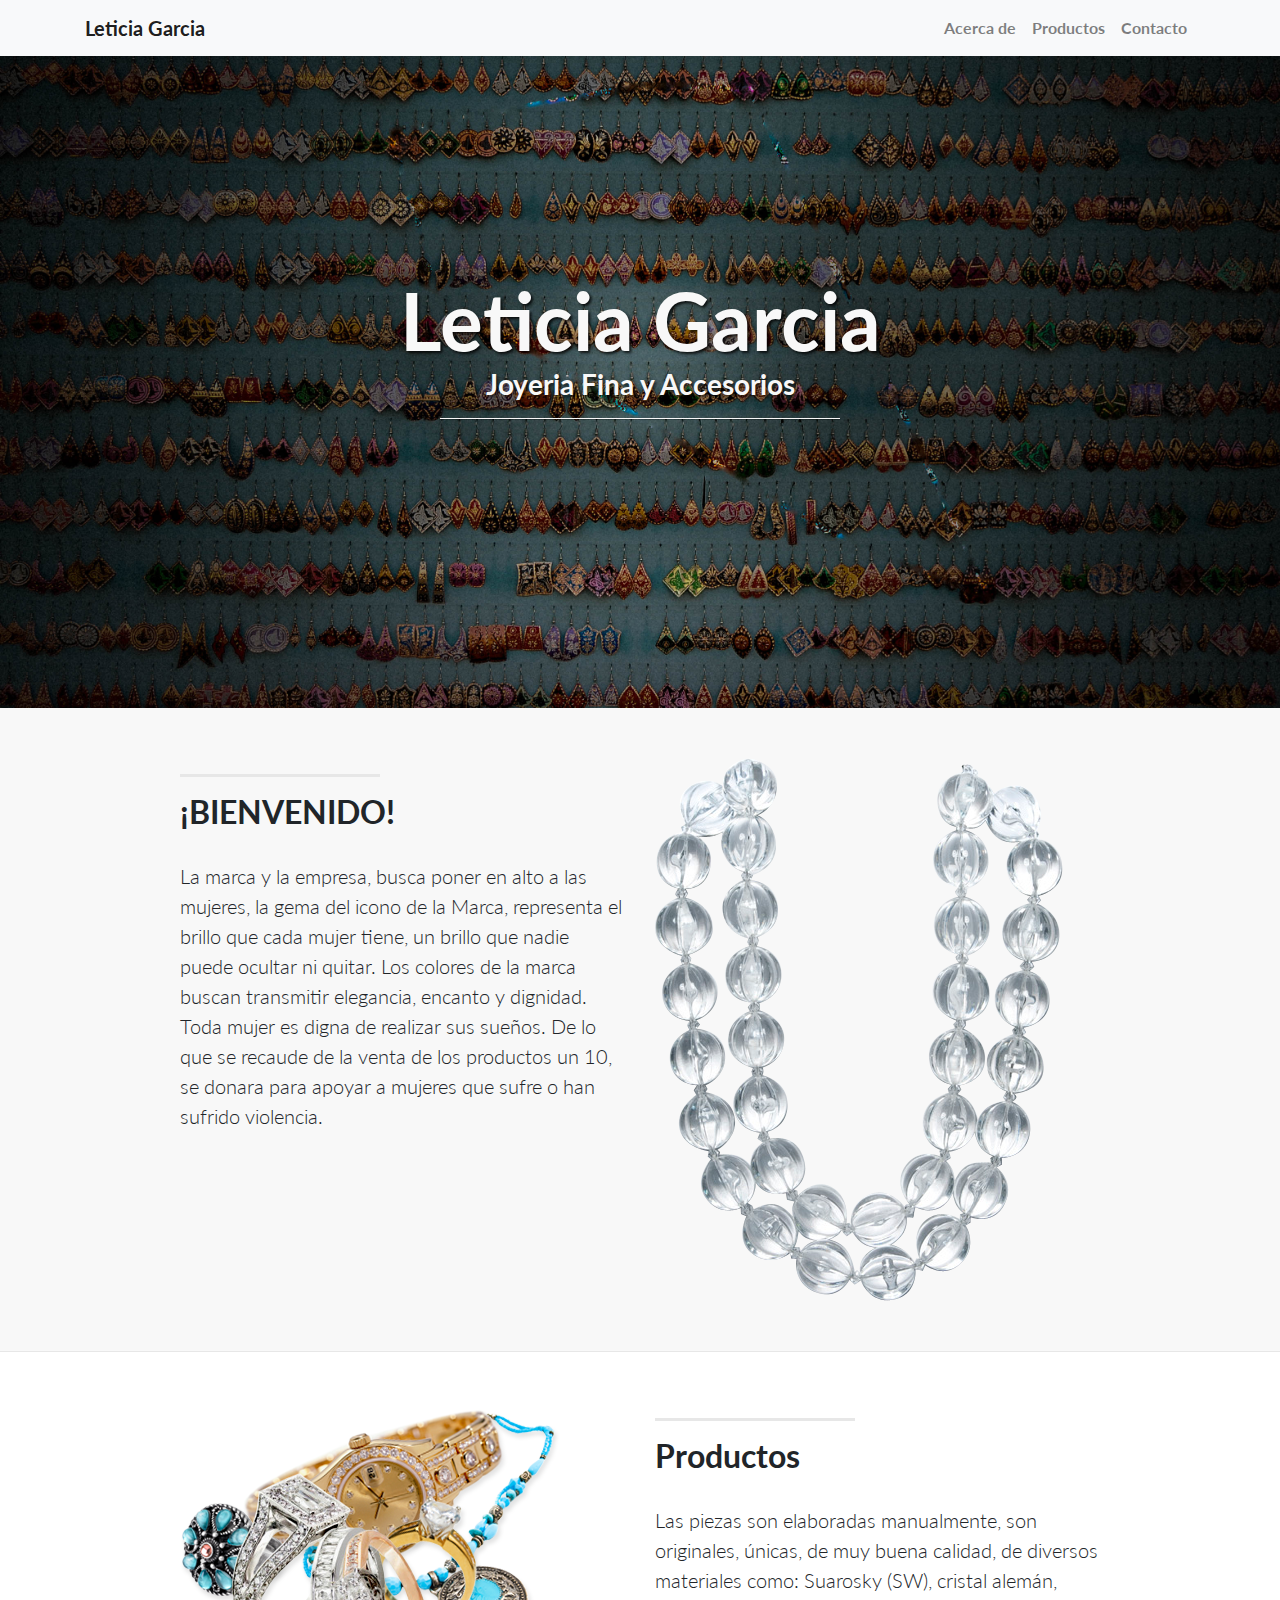
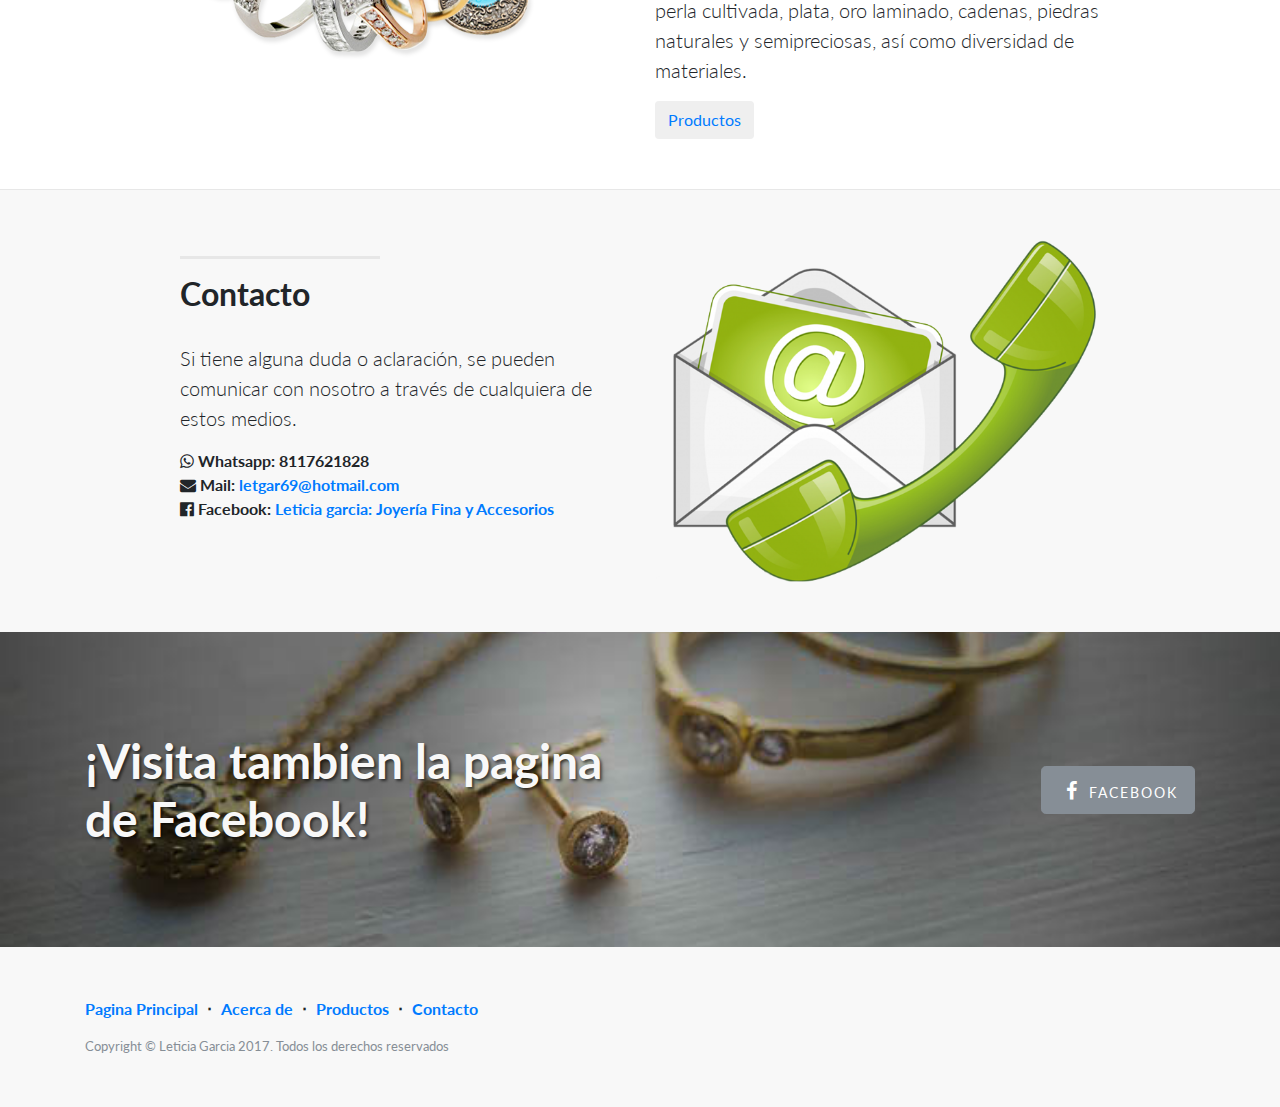
<file: index.html>
<!DOCTYPE html>
<html lang="en">

  <head>

    <meta charset="utf-8">
    <meta name="viewport" content="width=device-width, initial-scale=1, shrink-to-fit=no">
    <meta name="description" content="">
    <meta name="author" content="">

    <title>Leticia Garcia: Joyeria Fina y Accesorios</title>

    <!-- Bootstrap core CSS -->
    <link href="vendor/bootstrap/css/bootstrap.min.css" rel="stylesheet">

    <!-- Custom fonts for this template -->
    <link href="vendor/font-awesome/css/font-awesome.min.css" rel="stylesheet" type="text/css">
    <link href="https://fonts.googleapis.com/css?family=Lato:300,400,700,300italic,400italic,700italic" rel="stylesheet" type="text/css">

    <!-- Custom styles for this template -->
    <link href="css/landing-page.css" rel="stylesheet">

  </head>

  <body>

    <!-- Navigation -->
    <nav class="navbar navbar-expand-lg navbar-light bg-light fixed-top">
      <div class="container">
        <a class="navbar-brand" href="#top">Leticia Garcia</a>
        <button class="navbar-toggler" type="button" data-toggle="collapse" data-target="#navbarResponsive" aria-controls="navbarResponsive" aria-expanded="false" aria-label="Toggle navigation">
          <span class="navbar-toggler-icon"></span>
        </button>
        <div class="collapse navbar-collapse" id="navbarResponsive">
          <ul class="navbar-nav ml-auto">
            <li class="nav-item">
              <a class="nav-link" href="#acerca">Acerca de</a>
            </li>
            <li class="nav-item">
              <a class="nav-link" href="#productos">Productos</a>
            </li>
            <li class="nav-item">
              <a class="nav-link" href="#contacto">Contacto</a>
            </li>
          </ul>
        </div>
      </div>
    </nav>

    <!-- Header -->
    <header id="top" class="intro-header">
      <div class="container">
        <div class="intro-message">
            <h1>Leticia Garcia</h1>
            <h3>Joyeria Fina y Accesorios</h3>
            <hr class="intro-divider">

<!--           <ul class="list-inline intro-social-buttons">
            <li class="list-inline-item">
              <a href="#" class="btn btn-secondary btn-lg">
                <i class="fa fa-twitter fa-fw"></i>
                <span class="network-name">Twitter</span>
              </a>
            </li>
            <li class="list-inline-item">
              <a href="#" class="btn btn-secondary btn-lg">
                <i class="fa fa-github fa-fw"></i>
                <span class="network-name">Github</span>
              </a>
            </li>
            <li class="list-inline-item">
              <a href="#" class="btn btn-secondary btn-lg">
                <i class="fa fa-linkedin fa-fw"></i>
                <span class="network-name">Linkedin</span>
              </a>
            </li>
          </ul> -->
        </div>
      </div>
    </header>

    <!-- Page Content -->
    <section id="acerca" class="content-section-a">

      <div class="container">
        <div class="row">
          <div class="col-lg-5 ml-auto">
            <hr class="section-heading-spacer">
            <div class="clearfix"></div>
            <h2 class="section-heading">¡BIENVENIDO!</h2>
            <p class="lead">La marca y la empresa, busca poner en alto a las mujeres, la gema del icono de la Marca, representa el brillo que cada mujer tiene, un brillo que nadie puede ocultar ni quitar. Los colores de la marca buscan transmitir elegancia, encanto y dignidad. Toda mujer es digna de realizar sus sueños. De lo que se recaude de la venta de los productos un 10, se donara para apoyar a mujeres que sufre o han sufrido violencia.</p>
          </div>
          <div class="col-lg-5 mr-auto">
            <img class="img-fluid" src="img/collar.jpg" alt="">
          </div>
        </div>

      </div>
      <!-- /.container -->
    </section>

    <section id="productos" class="content-section-b">

      <div class="container">

        <div class="row">
          <div class="col-lg-5 mr-auto order-lg-2">
            <hr class="section-heading-spacer">
            <div class="clearfix"></div>
            <h2 class="section-heading">Productos</h2>
            <p class="lead">Las piezas son elaboradas manualmente, son originales, únicas, de muy buena calidad, de diversos materiales como: Suarosky (SW), cristal alemán, perla cultivada, plata, oro laminado, cadenas, piedras naturales y semipreciosas, así como diversidad de materiales.</p>

            <button type ="button" class="btn btn-default"><a href="clean/productos.html">Productos</a></button>
          </div>
          <div class="col-lg-5 ml-auto order-lg-1">
            <img class="img-fluid" src="img/items.png" alt="">
          </div>
        </div>

      </div>
      <!-- /.container -->

    </section>
    <!-- /.content-section-b -->

    <section id="contacto" class="content-section-a">

      <div class="container">

        <div class="row">
          <div class="col-lg-5 ml-auto">
            <hr class="section-heading-spacer">
            <div class="clearfix"></div>
            <h2 class="section-heading">Contacto</h2>
            <p class="lead">
                Si tiene alguna duda o aclaración, se pueden comunicar con nosotro a través de cualquiera de estos medios. 
                <br>
              <ul class="list-unstyled">
                <li>
                  <i class="fa fa-whatsapp" aria-hidden="true"></i> Whatsapp: 8117621828
                </li>
                <li>
                  <i class="fa fa-envelope" aria-hidden="true"></i> Mail: <a href="mailto:letgar69@hotmail.com">letgar69@hotmail.com</a>
                </li>
                <li>
                  <i class="fa fa-facebook-official" aria-hidden="true"></i> Facebook: <a href="https://www.facebook.com/LeticiaGarciaJoyeria/">Leticia garcia: Joyería Fina y Accesorios</a>
                </li>
              </ul>
            </p>
          </div>
          <div class="col-lg-5 mr-auto ">
            <img class="img-fluid" src="img/contacto.jpg" alt="">
          </div>
        </div>

      </div>
      <!-- /.container -->

    </section>
    <!-- /.content-section-a -->

    <aside class="banner">

      <div class="container">

        <div class="row">
          <div class="col-lg-6 my-auto">
            <h2>¡Visita tambien la pagina de Facebook!</h2>
          </div>
          <div class="col-lg-6 my-auto">
            <ul class="list-inline banner-social-buttons">
              <li class="list-inline-item">
                <a href="https://www.facebook.com/LeticiaGarciaJoyeria/" class="btn btn-secondary btn-lg">
                  <i class="fa fa-facebook fa-fw"></i>
                  <span class="network-name">Facebook</span>
                </a>
              </li>
<!--               <li class="list-inline-item">
                <a href="#" class="btn btn-secondary btn-lg">
                  <i class="fa fa-github fa-fw"></i>
                  <span class="network-name">Github</span>
                </a>
              </li>
              <li class="list-inline-item">
                <a href="#" class="btn btn-secondary btn-lg">
                  <i class="fa fa-linkedin fa-fw"></i>
                  <span class="network-name">Linkedin</span>
                </a>
              </li> -->
            </ul>
          </div>
        </div>

      </div>
      <!-- /.container -->

    </aside>
    <!-- /.banner -->

    <!-- Footer -->
    <footer>
      <div class="container">
        <ul class="list-inline">
          <li class="list-inline-item">
            <a href="#top">Pagina Principal</a>
          </li>
          <li class="footer-menu-divider list-inline-item">&sdot;</li>
          <li class="list-inline-item">
            <a href="#acerca">Acerca de</a>
          </li>
          <li class="footer-menu-divider list-inline-item">&sdot;</li>
          <li class="list-inline-item">
            <a href="#productos">Productos</a>
          </li>
          <li class="footer-menu-divider list-inline-item">&sdot;</li>
          <li class="list-inline-item">
            <a href="#contacto">Contacto</a>
          </li>
        </ul>
        <p class="copyright text-muted small">Copyright &copy; Leticia Garcia 2017. Todos los derechos reservados</p>
      </div>
    </footer>

    <!-- Bootstrap core JavaScript -->
    <script src="vendor/jquery/jquery.min.js"></script>
    <script src="vendor/bootstrap/js/bootstrap.bundle.min.js"></script>

  </body>

</html>
</file>
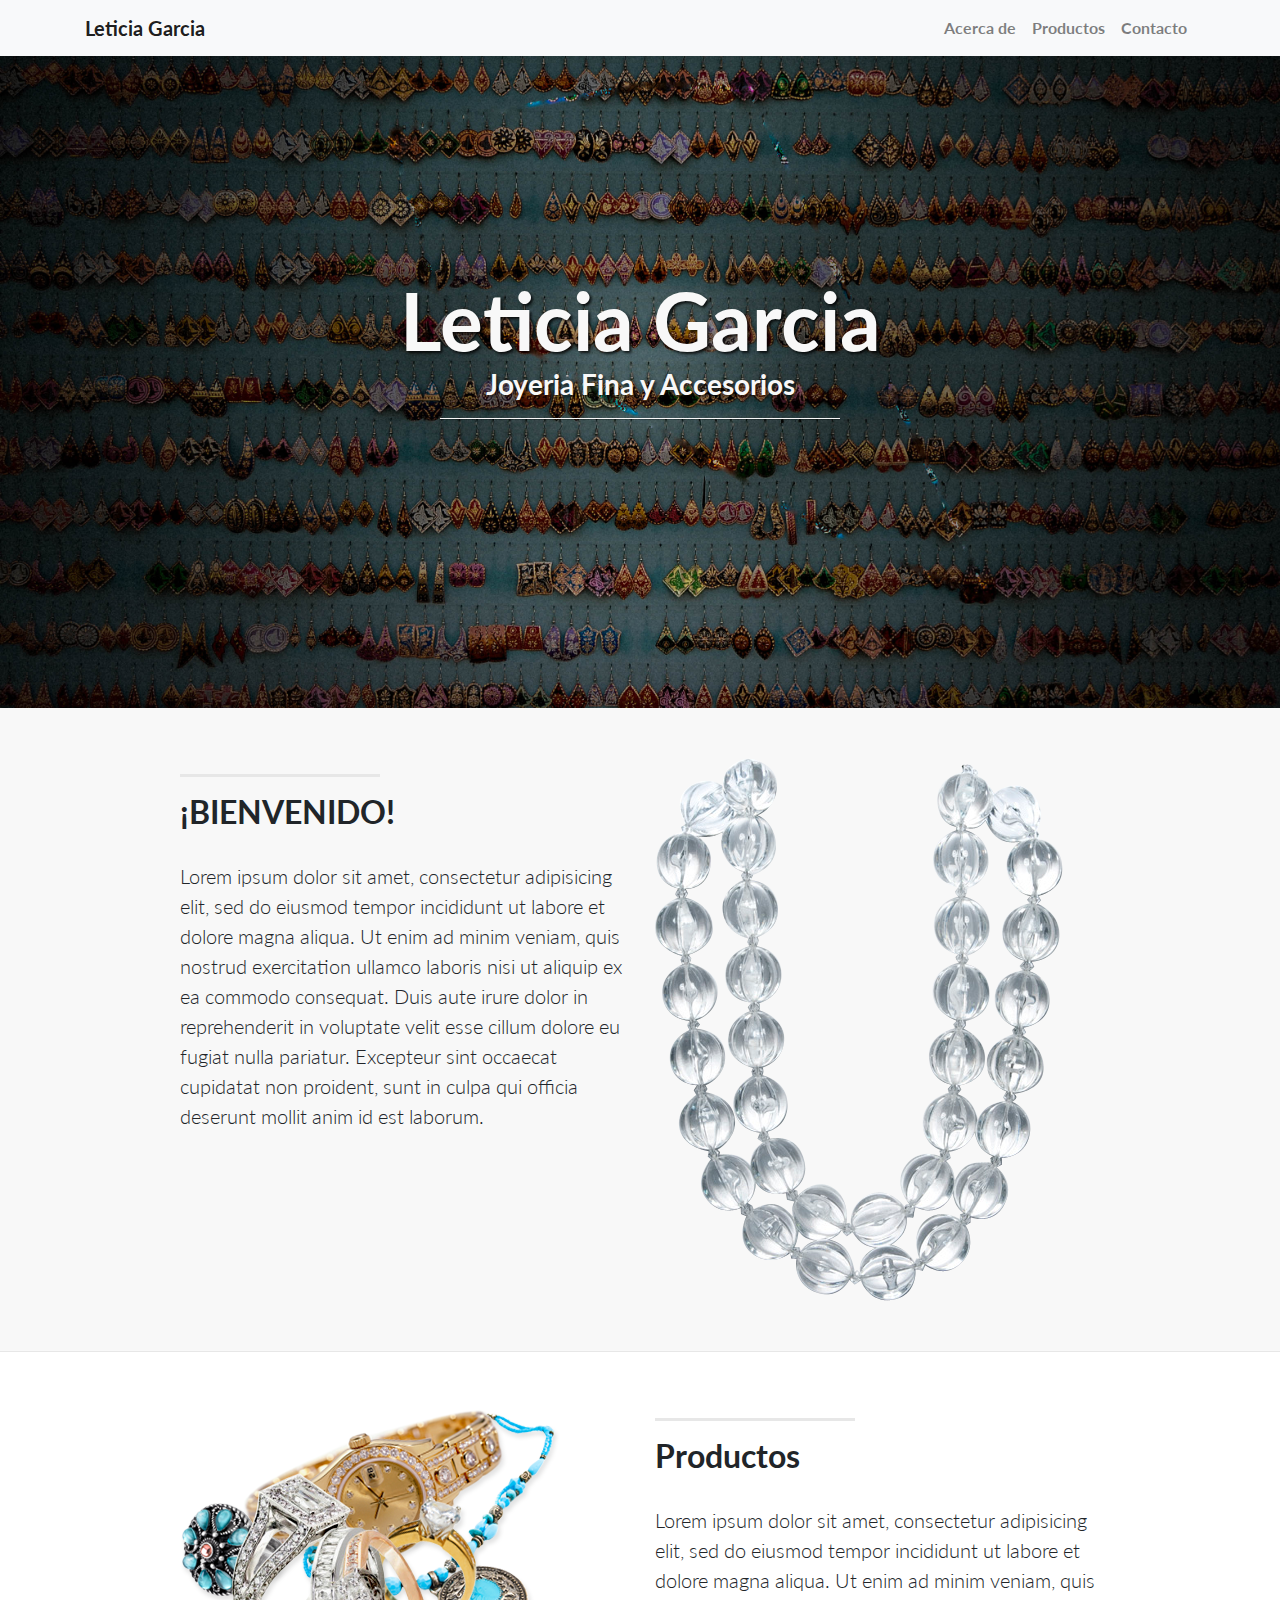
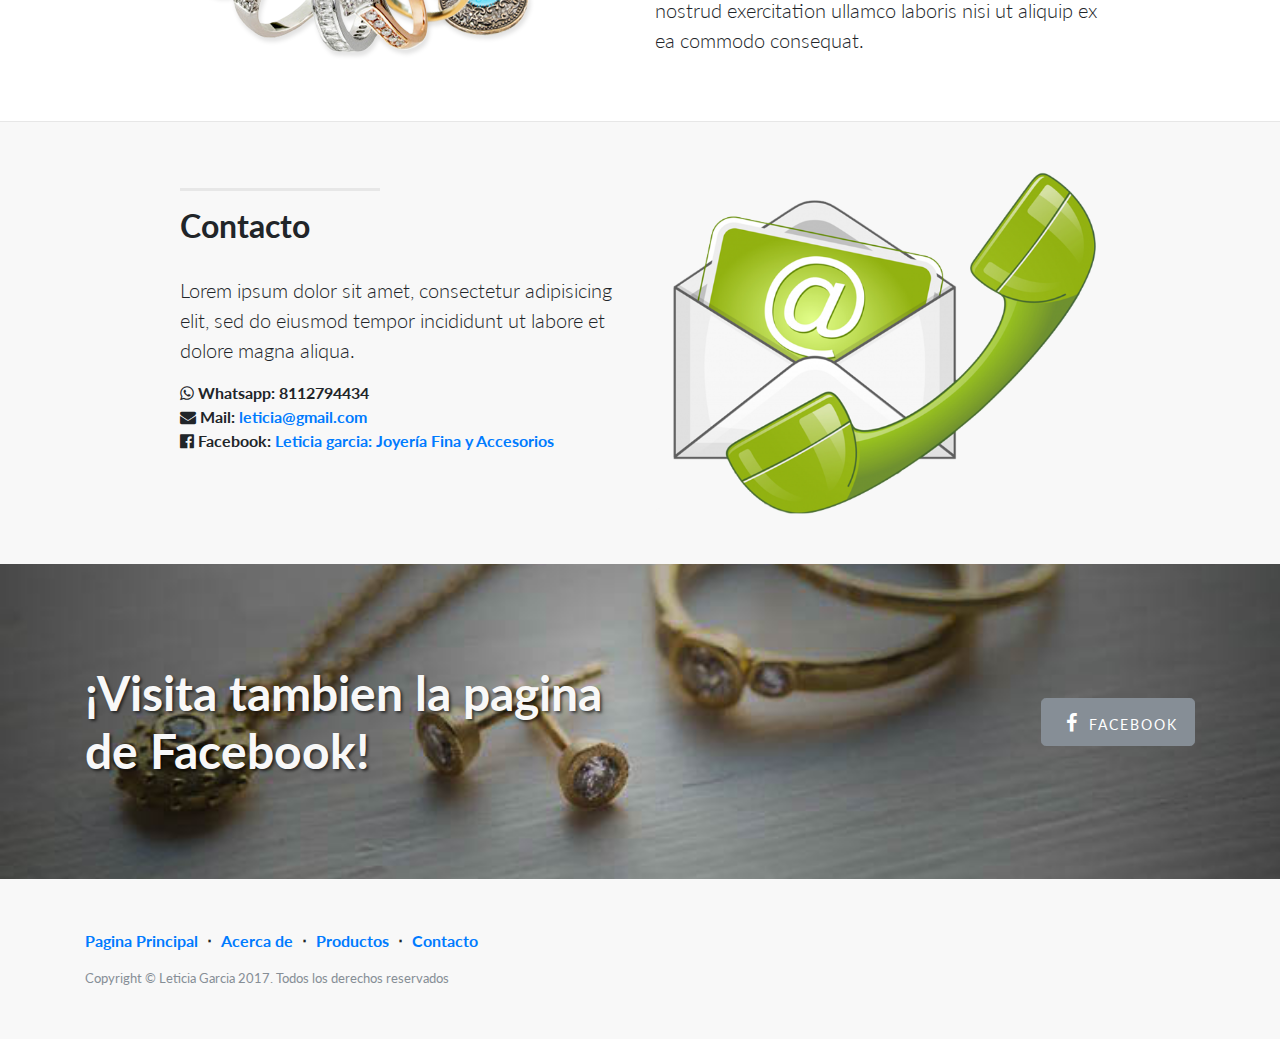
<file: startbootstrap-landing-page-gh-pages/index.html>
<!DOCTYPE html>
<html lang="en">

  <head>

    <meta charset="utf-8">
    <meta name="viewport" content="width=device-width, initial-scale=1, shrink-to-fit=no">
    <meta name="description" content="">
    <meta name="author" content="">

    <title>Leticia Garcia: Joyeria Fina y Accesorios</title>

    <!-- Bootstrap core CSS -->
    <link href="vendor/bootstrap/css/bootstrap.min.css" rel="stylesheet">

    <!-- Custom fonts for this template -->
    <link href="vendor/font-awesome/css/font-awesome.min.css" rel="stylesheet" type="text/css">
    <link href="https://fonts.googleapis.com/css?family=Lato:300,400,700,300italic,400italic,700italic" rel="stylesheet" type="text/css">

    <!-- Custom styles for this template -->
    <link href="css/landing-page.css" rel="stylesheet">

  </head>

  <body>

    <!-- Navigation -->
    <nav class="navbar navbar-expand-lg navbar-light bg-light fixed-top">
      <div class="container">
        <a class="navbar-brand" href="#top">Leticia Garcia</a>
        <button class="navbar-toggler" type="button" data-toggle="collapse" data-target="#navbarResponsive" aria-controls="navbarResponsive" aria-expanded="false" aria-label="Toggle navigation">
          <span class="navbar-toggler-icon"></span>
        </button>
        <div class="collapse navbar-collapse" id="navbarResponsive">
          <ul class="navbar-nav ml-auto">
            <li class="nav-item">
              <a class="nav-link" href="#acerca">Acerca de</a>
            </li>
            <li class="nav-item">
              <a class="nav-link" href="#productos">Productos</a>
            </li>
            <li class="nav-item">
              <a class="nav-link" href="#contacto">Contacto</a>
            </li>
          </ul>
        </div>
      </div>
    </nav>

    <!-- Header -->
    <header id="top" class="intro-header">
      <div class="container">
        <div class="intro-message">
            <h1>Leticia Garcia</h1>
            <h3>Joyeria Fina y Accesorios</h3>
            <hr class="intro-divider">

<!--           <ul class="list-inline intro-social-buttons">
            <li class="list-inline-item">
              <a href="#" class="btn btn-secondary btn-lg">
                <i class="fa fa-twitter fa-fw"></i>
                <span class="network-name">Twitter</span>
              </a>
            </li>
            <li class="list-inline-item">
              <a href="#" class="btn btn-secondary btn-lg">
                <i class="fa fa-github fa-fw"></i>
                <span class="network-name">Github</span>
              </a>
            </li>
            <li class="list-inline-item">
              <a href="#" class="btn btn-secondary btn-lg">
                <i class="fa fa-linkedin fa-fw"></i>
                <span class="network-name">Linkedin</span>
              </a>
            </li>
          </ul> -->
        </div>
      </div>
    </header>

    <!-- Page Content -->
    <section id="acerca" class="content-section-a">

      <div class="container">
        <div class="row">
          <div class="col-lg-5 ml-auto">
            <hr class="section-heading-spacer">
            <div class="clearfix"></div>
            <h2 class="section-heading">¡BIENVENIDO!</h2>
            <p class="lead">Lorem ipsum dolor sit amet, consectetur adipisicing elit, sed do eiusmod
            tempor incididunt ut labore et dolore magna aliqua. Ut enim ad minim veniam,
            quis nostrud exercitation ullamco laboris nisi ut aliquip ex ea commodo
            consequat. Duis aute irure dolor in reprehenderit in voluptate velit esse
            cillum dolore eu fugiat nulla pariatur. Excepteur sint occaecat cupidatat non
            proident, sunt in culpa qui officia deserunt mollit anim id est laborum.</p>
          </div>
          <div class="col-lg-5 mr-auto">
            <img class="img-fluid" src="img/collar.jpg" alt="">
          </div>
        </div>

      </div>
      <!-- /.container -->
    </section>

    <section id="productos" class="content-section-b">

      <div class="container">

        <div class="row">
          <div class="col-lg-5 mr-auto order-lg-2">
            <hr class="section-heading-spacer">
            <div class="clearfix"></div>
            <h2 class="section-heading">Productos</h2>
            <p class="lead">Lorem ipsum dolor sit amet, consectetur adipisicing elit, sed do eiusmod
            tempor incididunt ut labore et dolore magna aliqua. Ut enim ad minim veniam,
            quis nostrud exercitation ullamco laboris nisi ut aliquip ex ea commodo
            consequat.</p>

            <!-- <button type ="button" class="btn btn-default">Productos</button> -->
          </div>
          <div class="col-lg-5 ml-auto order-lg-1">
            <img class="img-fluid" src="img/items.png" alt="">
          </div>
        </div>

      </div>
      <!-- /.container -->

    </section>
    <!-- /.content-section-b -->

    <section id="contacto" class="content-section-a">

      <div class="container">

        <div class="row">
          <div class="col-lg-5 ml-auto">
            <hr class="section-heading-spacer">
            <div class="clearfix"></div>
            <h2 class="section-heading">Contacto</h2>
            <p class="lead">
                Lorem ipsum dolor sit amet, consectetur adipisicing elit, sed do eiusmod
                tempor incididunt ut labore et dolore magna aliqua. 
                <br>
              <ul class="list-unstyled">
                <li>
                  <i class="fa fa-whatsapp" aria-hidden="true"></i> Whatsapp: 8112794434
                </li>
                <li>
                  <i class="fa fa-envelope" aria-hidden="true"></i> Mail: <a href="mailto:leticia@gmail.com">leticia@gmail.com</a>
                </li>
                <li>
                  <i class="fa fa-facebook-official" aria-hidden="true"></i> Facebook: <a href="https://www.facebook.com/LeticiaGarciaJoyeria/">Leticia garcia: Joyería Fina y Accesorios</a>
                </li>
              </ul>
            </p>
          </div>
          <div class="col-lg-5 mr-auto ">
            <img class="img-fluid" src="img/contacto.jpg" alt="">
          </div>
        </div>

      </div>
      <!-- /.container -->

    </section>
    <!-- /.content-section-a -->

    <aside class="banner">

      <div class="container">

        <div class="row">
          <div class="col-lg-6 my-auto">
            <h2>¡Visita tambien la pagina de Facebook!</h2>
          </div>
          <div class="col-lg-6 my-auto">
            <ul class="list-inline banner-social-buttons">
              <li class="list-inline-item">
                <a href="https://www.facebook.com/LeticiaGarciaJoyeria/" class="btn btn-secondary btn-lg">
                  <i class="fa fa-facebook fa-fw"></i>
                  <span class="network-name">Facebook</span>
                </a>
              </li>
<!--               <li class="list-inline-item">
                <a href="#" class="btn btn-secondary btn-lg">
                  <i class="fa fa-github fa-fw"></i>
                  <span class="network-name">Github</span>
                </a>
              </li>
              <li class="list-inline-item">
                <a href="#" class="btn btn-secondary btn-lg">
                  <i class="fa fa-linkedin fa-fw"></i>
                  <span class="network-name">Linkedin</span>
                </a>
              </li> -->
            </ul>
          </div>
        </div>

      </div>
      <!-- /.container -->

    </aside>
    <!-- /.banner -->

    <!-- Footer -->
    <footer>
      <div class="container">
        <ul class="list-inline">
          <li class="list-inline-item">
            <a href="#top">Pagina Principal</a>
          </li>
          <li class="footer-menu-divider list-inline-item">&sdot;</li>
          <li class="list-inline-item">
            <a href="#acerca">Acerca de</a>
          </li>
          <li class="footer-menu-divider list-inline-item">&sdot;</li>
          <li class="list-inline-item">
            <a href="#productos">Productos</a>
          </li>
          <li class="footer-menu-divider list-inline-item">&sdot;</li>
          <li class="list-inline-item">
            <a href="#contacto">Contacto</a>
          </li>
        </ul>
        <p class="copyright text-muted small">Copyright &copy; Leticia Garcia 2017. Todos los derechos reservados</p>
      </div>
    </footer>

    <!-- Bootstrap core JavaScript -->
    <script src="vendor/jquery/jquery.min.js"></script>
    <script src="vendor/bootstrap/js/bootstrap.bundle.min.js"></script>

  </body>

</html>
</file>
<file: css/landing-page.css>
/*!
 * Start Bootstrap - Landing Page (https://startbootstrap.com/template-overviews/landing-page)
 * Copyright 2013-2017 Start Bootstrap
 * Licensed under MIT (https://github.com/BlackrockDigital/startbootstrap-landing-page/blob/master/LICENSE)
 */

body, html {
  width: 100%;
  height: 100%;
}

body, h1, h2, h3, h4, h5, h6 {
  font-family: "Lato", "Helvetica Neue", Helvetica, Arial, sans-serif;
  font-weight: 700;
}

.intro-header {
  padding-top: 50px;
  padding-bottom: 50px;
  text-align: center;
  color: #f8f8f8;
  background: url(../img/intro-3-4.jpg) no-repeat center center;
  background-size: cover;
}

.intro-message {
  position: relative;
  padding-top: 20%;
  padding-bottom: 20%;
}

.intro-message>h1 {
  margin: 0;
  text-shadow: 2px 2px 3px rgba(0, 0, 0, 0.8);
  font-size: 5em;
}

.intro-divider {
  width: 400px;
  border-top: 1px solid #f8f8f8;
  border-bottom: 1px solid rgba(0, 0, 0, 0.2);
}

.intro-message>h3 {
  text-shadow: 2px 2px 3px rgba(0, 0, 0, 0.6);
}

.intro-social-buttons i {
  font-size: 80%;
}

@media(max-width:767px) {
  .intro-message {
    padding-bottom: 15%;
  }
  .intro-message>h1 {
    font-size: 3em;
  }
  ul.intro-social-buttons>li {
    display: block;
    margin-bottom: 20px;
    padding: 0;
  }
  ul.intro-social-buttons>li:last-child {
    margin-bottom: 0;
  }
  .intro-divider {
    width: 100%;
  }
}

.network-name {
  text-transform: uppercase;
  font-size: 14px;
  font-weight: 400;
  letter-spacing: 2px;
}

.content-section-a {
  padding: 50px 0;
  background-color: #f8f8f8;
}

.content-section-b {
  padding: 50px 0;
  border-top: 1px solid #e7e7e7;
  border-bottom: 1px solid #e7e7e7;
}

.section-heading {
  margin-bottom: 30px;
}

.section-heading-spacer {
  float: left;
  width: 200px;
  border-top: 3px solid #e7e7e7;
}

.banner {
  padding: 100px 0;
  color: #f8f8f8;
  background: url(../img/diamonds-2.jpg) no-repeat center center;
  background-size: cover;
}

.banner h2 {
  margin: 0;
  text-shadow: 2px 2px 3px rgba(0, 0, 0, 0.6);
  font-size: 3em;
}

.banner ul {
  margin-bottom: 0;
}

.banner-social-buttons {
  float: right;
  margin-top: 0;
}

@media(max-width:1199px) {
  ul.banner-social-buttons {
    float: left;
    margin-top: 15px;
  }
}

@media(max-width:767px) {
  .banner h2 {
    margin: 0;
    text-shadow: 2px 2px 3px rgba(0, 0, 0, 0.6);
    font-size: 3em;
  }
  ul.banner-social-buttons>li {
    display: block;
    margin-bottom: 20px;
    padding: 0;
  }
  ul.banner-social-buttons>li:last-child {
    margin-bottom: 0;
  }
}

footer {
  padding: 50px 0;
  background-color: #f8f8f8;
}

p.copyright {
  margin: 15px 0 0;
}
</file>
<file: startbootstrap-landing-page-gh-pages/css/landing-page.css>
/*!
 * Start Bootstrap - Landing Page (https://startbootstrap.com/template-overviews/landing-page)
 * Copyright 2013-2017 Start Bootstrap
 * Licensed under MIT (https://github.com/BlackrockDigital/startbootstrap-landing-page/blob/master/LICENSE)
 */

body, html {
  width: 100%;
  height: 100%;
}

body, h1, h2, h3, h4, h5, h6 {
  font-family: "Lato", "Helvetica Neue", Helvetica, Arial, sans-serif;
  font-weight: 700;
}

.intro-header {
  padding-top: 50px;
  padding-bottom: 50px;
  text-align: center;
  color: #f8f8f8;
  background: url(../img/intro-3-4.jpg) no-repeat center center;
  background-size: cover;
}

.intro-message {
  position: relative;
  padding-top: 20%;
  padding-bottom: 20%;
}

.intro-message>h1 {
  margin: 0;
  text-shadow: 2px 2px 3px rgba(0, 0, 0, 0.8);
  font-size: 5em;
}

.intro-divider {
  width: 400px;
  border-top: 1px solid #f8f8f8;
  border-bottom: 1px solid rgba(0, 0, 0, 0.2);
}

.intro-message>h3 {
  text-shadow: 2px 2px 3px rgba(0, 0, 0, 0.6);
}

.intro-social-buttons i {
  font-size: 80%;
}

@media(max-width:767px) {
  .intro-message {
    padding-bottom: 15%;
  }
  .intro-message>h1 {
    font-size: 3em;
  }
  ul.intro-social-buttons>li {
    display: block;
    margin-bottom: 20px;
    padding: 0;
  }
  ul.intro-social-buttons>li:last-child {
    margin-bottom: 0;
  }
  .intro-divider {
    width: 100%;
  }
}

.network-name {
  text-transform: uppercase;
  font-size: 14px;
  font-weight: 400;
  letter-spacing: 2px;
}

.content-section-a {
  padding: 50px 0;
  background-color: #f8f8f8;
}

.content-section-b {
  padding: 50px 0;
  border-top: 1px solid #e7e7e7;
  border-bottom: 1px solid #e7e7e7;
}

.section-heading {
  margin-bottom: 30px;
}

.section-heading-spacer {
  float: left;
  width: 200px;
  border-top: 3px solid #e7e7e7;
}

.banner {
  padding: 100px 0;
  color: #f8f8f8;
  background: url(../img/diamonds-2.jpg) no-repeat center center;
  background-size: cover;
}

.banner h2 {
  margin: 0;
  text-shadow: 2px 2px 3px rgba(0, 0, 0, 0.6);
  font-size: 3em;
}

.banner ul {
  margin-bottom: 0;
}

.banner-social-buttons {
  float: right;
  margin-top: 0;
}

@media(max-width:1199px) {
  ul.banner-social-buttons {
    float: left;
    margin-top: 15px;
  }
}

@media(max-width:767px) {
  .banner h2 {
    margin: 0;
    text-shadow: 2px 2px 3px rgba(0, 0, 0, 0.6);
    font-size: 3em;
  }
  ul.banner-social-buttons>li {
    display: block;
    margin-bottom: 20px;
    padding: 0;
  }
  ul.banner-social-buttons>li:last-child {
    margin-bottom: 0;
  }
}

footer {
  padding: 50px 0;
  background-color: #f8f8f8;
}

p.copyright {
  margin: 15px 0 0;
}
</file>
